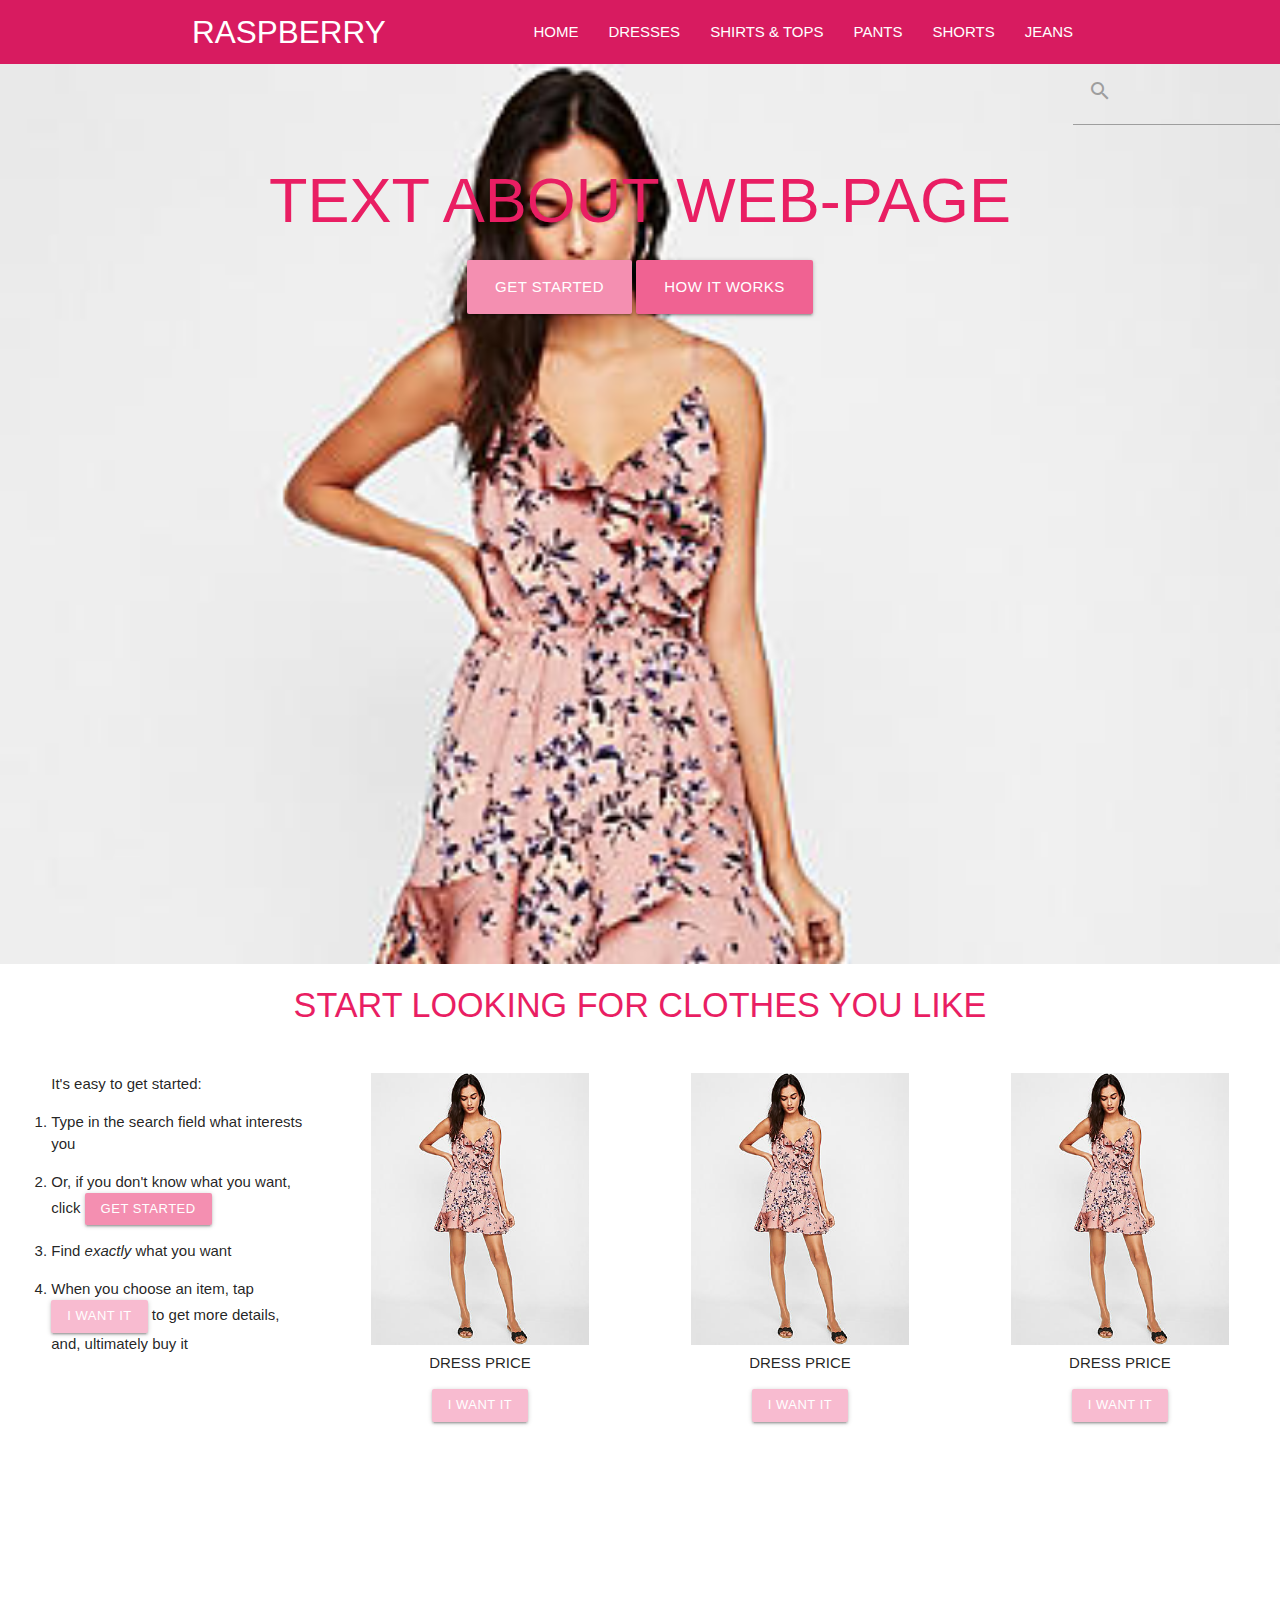
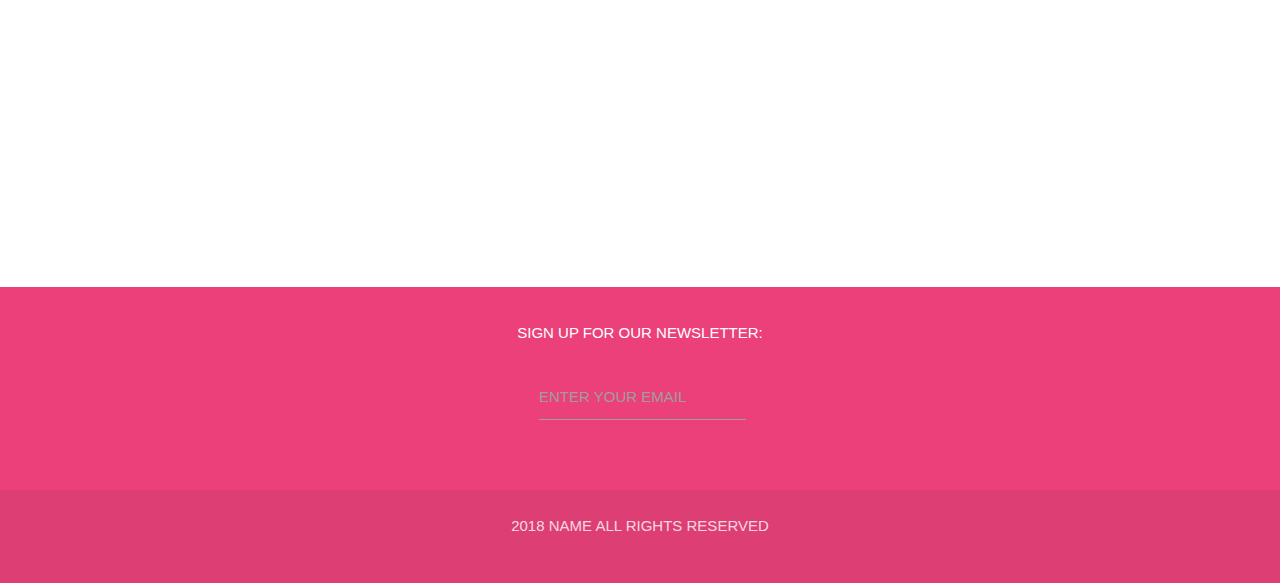
<file: project/index.html>
<!DOCTYPE html>
<html lang="en">
<head>
  <meta http-equiv="Content-Type" content="text/html; charset=UTF-8"/>
  <meta name="viewport" content="width=device-width, initial-scale=1, maximum-scale=1.0"/>
  <title>RASPBERRY</title>

  <!-- CSS  -->
  <link href="https://fonts.googleapis.com/icon?family=Material+Icons" rel="stylesheet">
  <link href="css/materialize.css" type="text/css" rel="stylesheet" media="screen,projection"/>
  <link href="css/style.css" type="text/css" rel="stylesheet" media="screen,projection"/>
  <link rel="stylesheet" href="css/mystyle.css">
  <link rel="stylesheet" href="css/media.css">

</head>
<body>
    <nav class="pink darken-1" role="navigation">
      <div class="nav-wrapper container"><a id="logo-container" href="index.html" class="brand-logo">RASPBERRY</a>
        <ul class="right hide-on-med-and-down">
          <li><a href="index.html">HOME</a></li>
          <li><a href="dresses.html">DRESSES</a></li>
          <li><a href="shirts.html">SHIRTS & TOPS</a></li>
          <li><a href="pants.html">PANTS</a></li>
          <li><a href="shorts.html">SHORTS</a></li>
          <li><a href="jeans.html">JEANS</a></li>
        </ul>

        <ul id="nav-mobile" class="sidenav">
          <li><a href="index.html">HOME</a></li>
          <li><a href="dresses.html">DRESSES</a></li>
          <li><a href="shirts.html">SHIRTS & TOPS</a></li>
          <li><a href="pants.html">PANTS</a></li>
          <li><a href="shorts.html">SHORTS</a></li>
          <li><a href="jeans.html">JEANS</a></li>
        </ul>
        <a href="#" data-target="nav-mobile" class="sidenav-trigger"><i class="material-icons">RASPBERRY</i></a>
      </div>
    </nav>

    <div class="row pozicijaDesine">
      <form>
        <div class="input-field">
          <input id="search" type="search" required>
          <label class="label-icon" for="search"><i class="material-icons">search</i></label>
          <i class="material-icons">close</i>
        </div>
      </form>
    </div>

    <div class="fonas">
      <div class="section no-pad-bot" id="index-banner">
        <div class="container">
          <br><br>
          <h1 class="header center pink-text lighten-2">TEXT ABOUT WEB-PAGE</h1>
            <div class="row center">
              <a href="dresses.html" id="download-button" class="btn-large waves-effect waves-light pink lighten-3">GET STARTED</a>
              <a href="#" id="download-button" class="btn-large waves-effect waves-light pink lighten-2 js--how-it-works">HOW IT WORKS</a>
            </div>
          <br><br>
        </div>
      </div>
    </div>

    <div class="fonas2 clothes-you-like">
      <div class="row center pink-text lighten-2">
        <h4>START LOOKING FOR CLOTHES YOU LIKE</h4>
      </div>
      <div class="row">
        <div class="col s12 m3">
          <ol><p>It's easy to get started:</p>
            <li><p>Type in the search field what interests you</p></li>
            <li><p>Or, if you don't know what you want, click <a href="dresses.html" id="download-button" class="btn-small waves-effect waves-light pink lighten-3">GET STARTED</a></p></li>
            <li><p>Find <i>exactly</i> what you want</p></li>
            <li><p>When you choose an item, tap   <a href="http://materializecss.com/getting-started.html" id="download-button" class="btn-small waves-effect waves-light pink lighten-4">I WANT IT</a> to get more details, and, ultimately buy it</p></li>
          </ol>
        </div>
        <div class="col s12 m9">
          <div class="row center">
            <div class="col s12 m4 plotis">
              <figure>
                <img src="photos/dress.jpg" alt="">
                <figcaption>DRESS PRICE</figcaption>
              </figure>
              <a href="http://materializecss.com/getting-started.html" id="download-button" class="btn-small waves-effect waves-light pink lighten-4">I WANT IT</a>
            </div>

            <div class="col s12 m4 plotis">
              <figure>
                <img src="photos/dress.jpg" alt="">
                <figcaption>DRESS PRICE</figcaption>
              </figure>
              <a href="http://materializecss.com/getting-started.html" id="download-button" class="btn-small waves-effect waves-light pink lighten-4">I WANT IT</a>
            </div>

            <div class="col s12 m4 plotis">
              <figure>
                <img src="photos/dress.jpg" alt="">
                <figcaption>DRESS PRICE</figcaption>
              </figure>
              <a href="http://materializecss.com/getting-started.html" id="download-button" class="btn-small waves-effect waves-light pink lighten-4">I WANT IT</a>
            </div>
          </div>
        </div>
      </div>
    </div>


    <footer class="page-footer pink lighten-1">
      <div class="container footer-responsive">
        <div class="row">
          <div class="row center">
             <div>
              <p>SIGN UP FOR OUR NEWSLETTER:</p>
               <div class="input-field inline">
                 <input id="email_inline" type="email" class="validate">
                 <label for="email_inline">ENTER YOUR EMAIL</label>
               </div>
             </div>
           </div>
        </div>

        <div class="footer-copyright">
           <div class="row center">
             <p>2018 NAME ALL RIGHTS RESERVED</p>
           </div>
        </div>
      </div>
    </footer>


  <!--  Scripts-->
  <script src="https://code.jquery.com/jquery-2.1.1.min.js"></script>
  <script src="js/materialize.js"></script>
  <script src="js/init.js"></script>
  <script src="js/script.js"></script>

  </body>
</html>
</file>
<file: project/css/mystyle.css>
div.plotis img{
  width: 100%;
}

div.plotis img:hover{
  cursor: pointer;
}

div.plotis a{
  z-index: -1;
}

.fonas{
  background-image: url("../photos/dress.jpg");
  background-size: cover;
  height: 100vh;
}

.fonas2{
  height: 100vh;
}

.pozicijaDesine{
  float: right;
}

a{
  color: black;
}

.margin{
  margin: 10px;
}

.footer-responsive{
  width: auto;
}

.pagination{
  text-align: right;
}

.footer-copyright{
  text-align: center;
}

.price a ul li, .store a ul li, .brand a ul li{
  float: left;
}
</file>
<file: project/css/media.css>
@media only screen and (max-width: 992px){
  #logo-container{
    display: none;
  }
}


@media only screen and (max-width: 600px){
  .page-footer{
    display: inline-block;
    width: 100%;
  }
  .price, .store, .brand{
    float: left;
  }
}


@media only screen and (max-width: 562px){
  #search{
    height: 30px;
    width: 110px;
  }
}

@media only screen and (max-width: 528px){
  h4, p{
    padding: 5px;
  }
}

@media only screen and (max-width: 376px){
  #download-button{
    margin: 3px;
  }
}
</file>
<file: project/css/style.css>
/* Custom Stylesheet */
/**
 * Use this file to override Materialize files so you can update
 * the core Materialize files in the future
 *
 * Made By MaterializeCSS.com
 */

.icon-block {
  padding: 0 15px;
}
.icon-block .material-icons {
	font-size: inherit;
}
</file>
